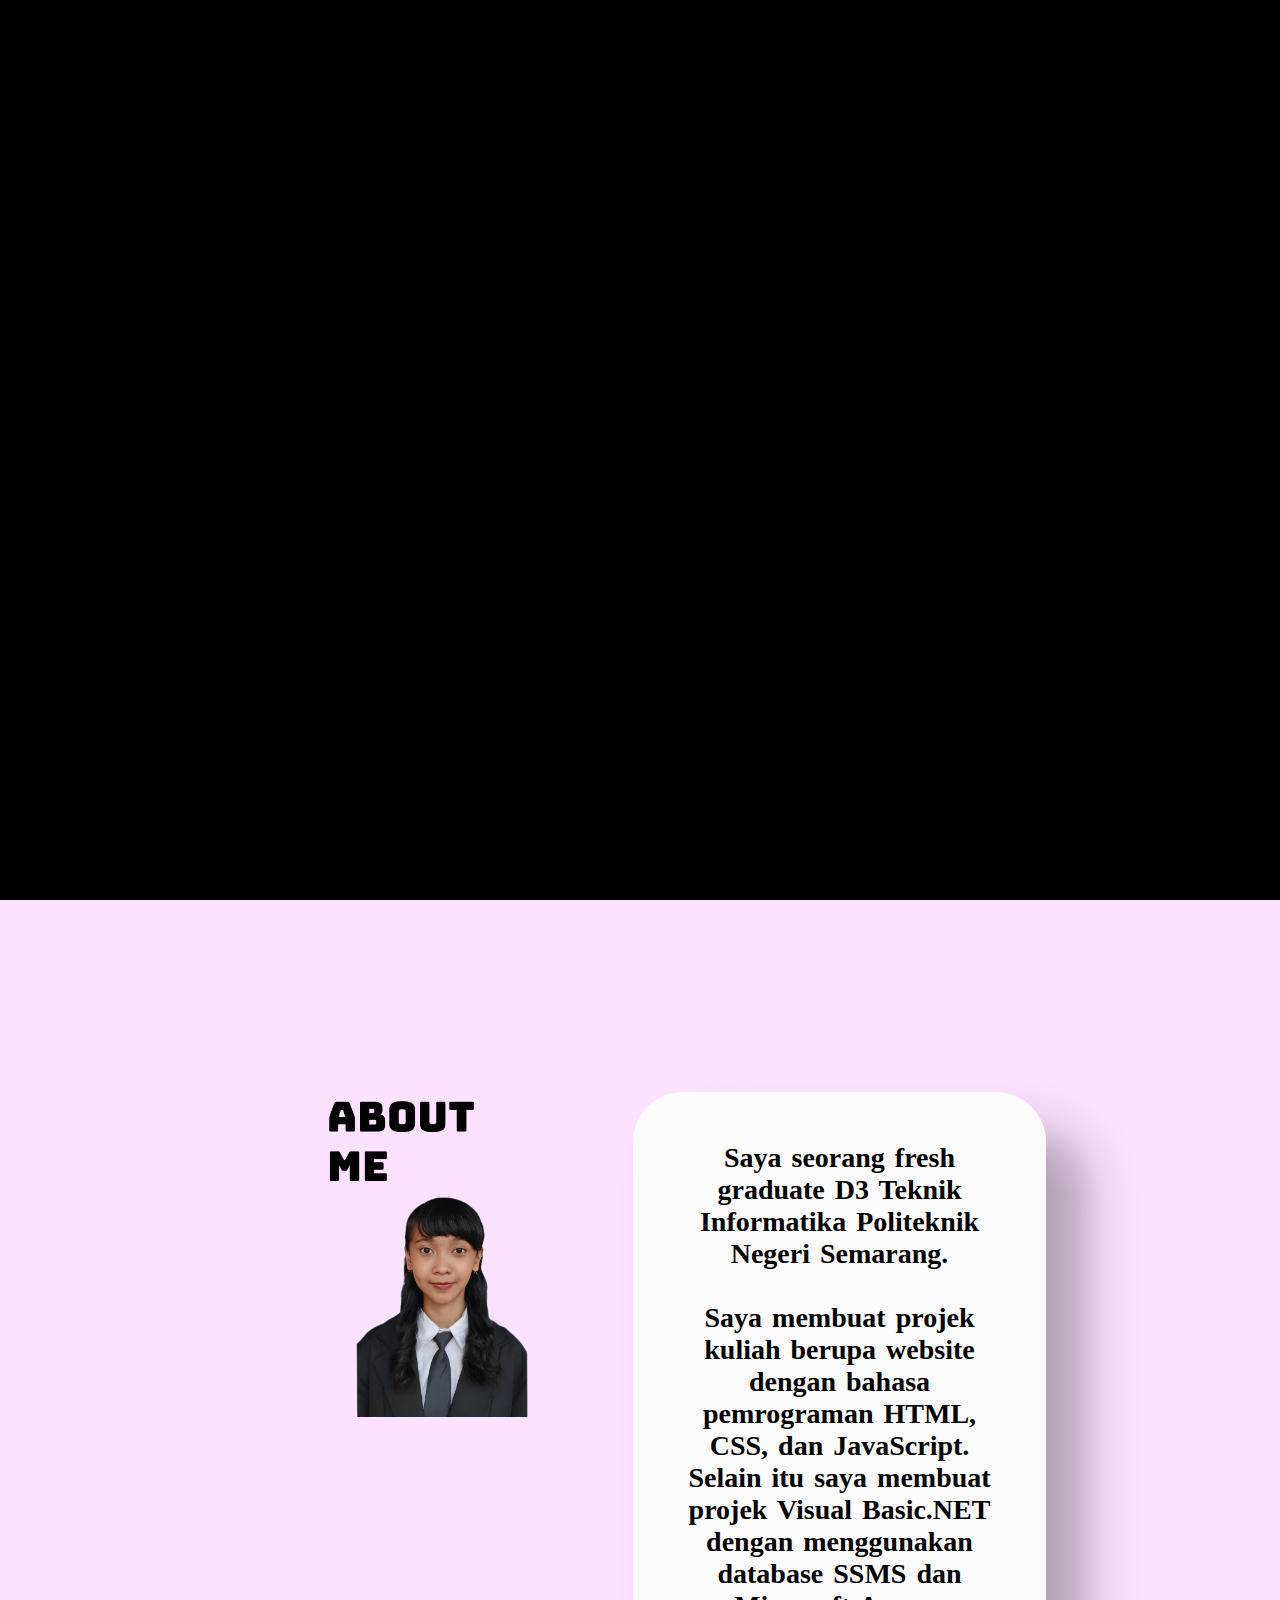
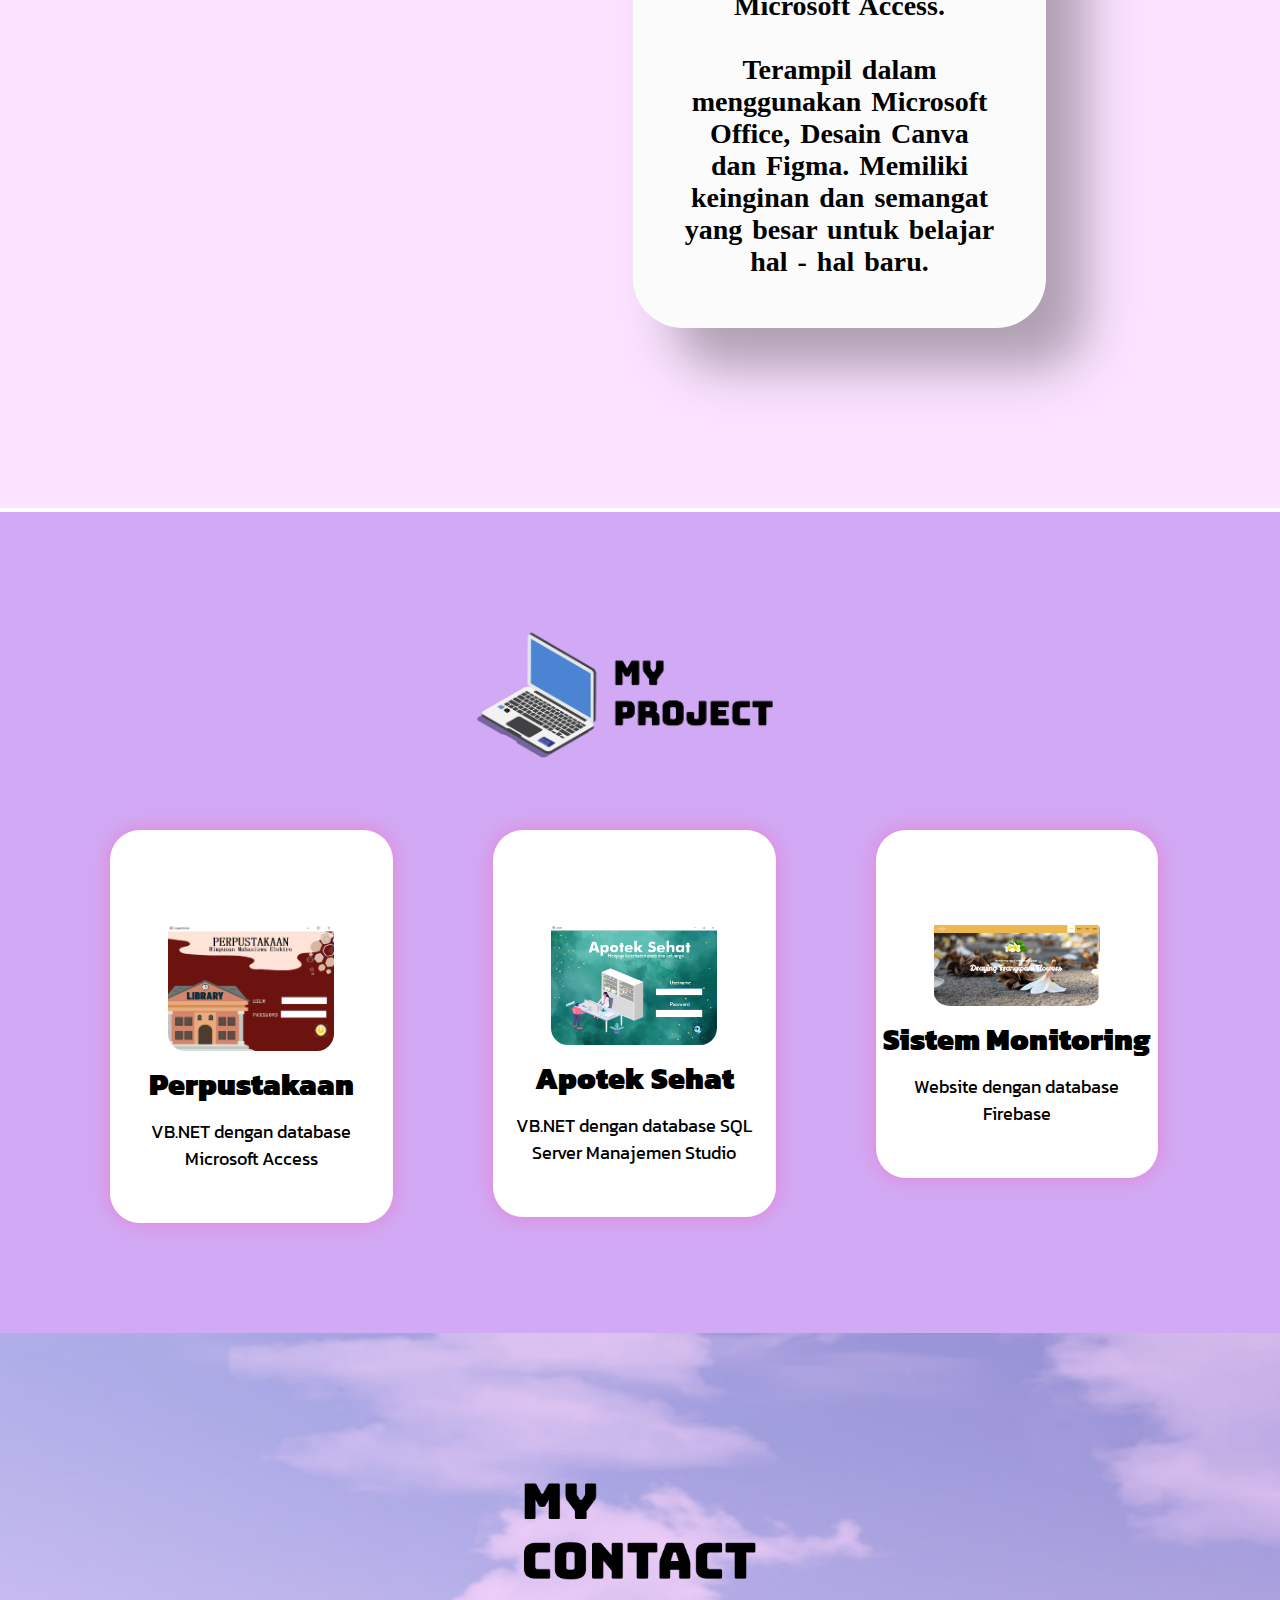
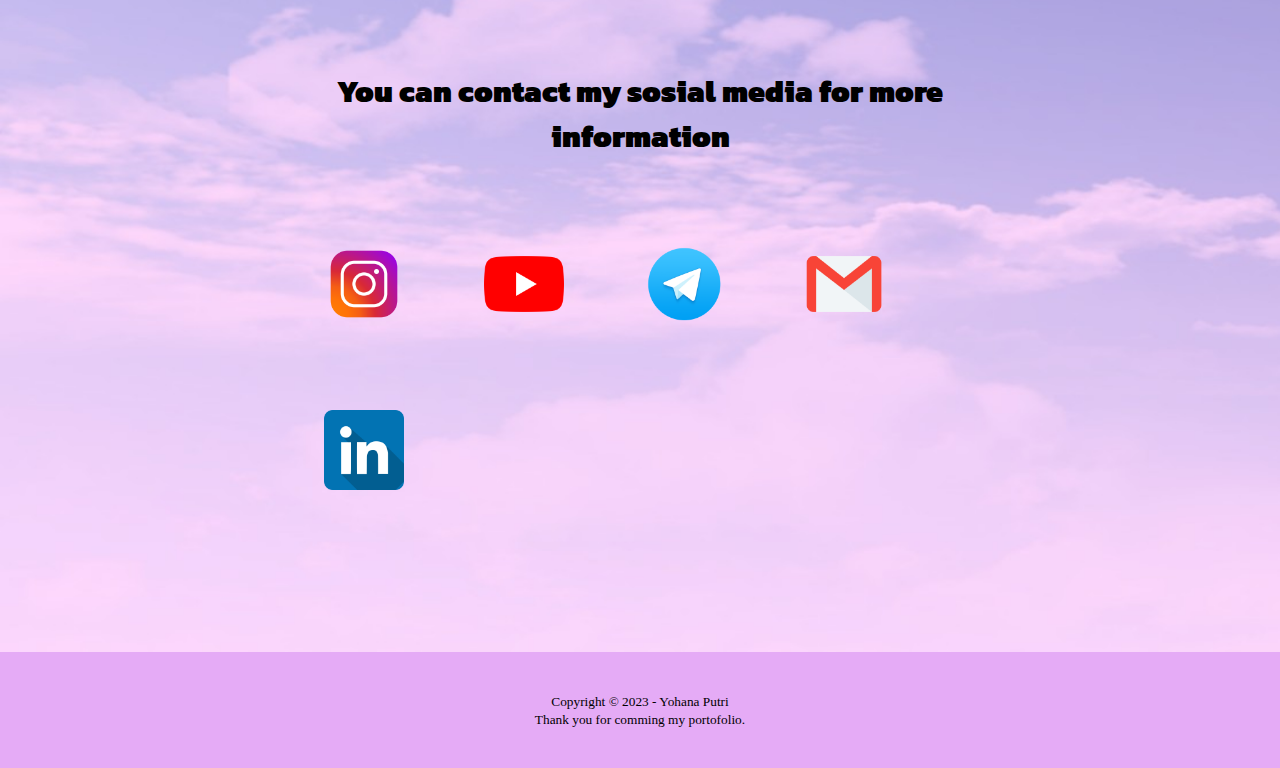
<file: myportofolio/index.html>
<!DOCTYPE html>
<html>
    <head>
        <meta charset="utf-8">
        <meta name="viewport" content="width=device-width, initial-scale=1">
        <title>Yohana Putri</title>
        <link rel="stylesheet" type="text/css" href="css/style.css">
        <style>
            @import url('https://fonts.googleapis.com/css2?family=Kanit&display=swap');
            @import url('https://fonts.googleapis.com/css2?family=Bungee&display=swap');
        </style>
        <script src="https://code.jquery.com/jquery-3.7.0.min.js" integrity="sha256-2Pmvv0kuTBOenSvLm6bvfBSSHrUJ+3A7x6P5Ebd07/g=" crossorigin="anonymous"></script>
        <script src="javascript/navigasi.js"></script>
    </head>

    <body>
        <!--Loading-->
        <div class = "bg-loading">
            <div class = "loading"></div>
        </div>

        <script type = "text/javascript">
            $(document).ready(function(){
                $(".bg-loading").hide();
            })
        </script>



        <!--Header-->
        <header>
            <div class="menu">
                <a href="index.html"><img src="gambar/logo.png"></a>
                <ul>
                    <li class = "active"><a href = "#index">HOME</a></li>
                    <li><a href = "#about">ABOUT</a></li>
                    <li><a href = "#project">PROECT</a></li>
                    <li><a href = "#contact">CONTACT</a></li>
                </ul>
            </div>
        </header>

        <!--Banner-->
        <div id="index" class="banner">
            <div class="background"></div>
            <div class="isi">
                <h4>Hello, my name is</h4>
                <h1>Yohana Putri</h1>
                <h1>Kusumastuti</h1>
                <a href="index.html#about" class = "active"><button>About Me</button></a>
            </div>
        </div>

        <!--About-->
        <div id="about" class="about">
            <div class = "colom">
                <img src="gambar/about.png">
            </div>
            <div class = "colom">
                <h5>
                    <p>Saya seorang fresh graduate D3 Teknik Informatika Politeknik Negeri Semarang.</p><br/>
                    <p>
                        Saya membuat projek kuliah berupa website dengan bahasa pemrograman HTML, CSS, dan 
                        JavaScript. Selain itu saya membuat projek Visual Basic.NET dengan menggunakan 
                        database SSMS dan Microsoft Access.
                    </p><br/>
                    <p>
                        Terampil dalam menggunakan Microsoft Office, 
                        Desain Canva dan Figma. Memiliki keinginan dan semangat yang besar untuk 
                        belajar hal - hal baru.
                    </p>
                </h5>
            </div>
        </div>

        <!--Project-->
        <div id="project" class="project">
            <img src="gambar/project.png">
            <div class="row">
                <!--Kolom 1 Perpustakaan-->
                <div class = "column">
                    <div class="card">
                        <a href="perpustakaan.html"><img src="gambar/perpustakaan/perpustakaan.png"/></a>
                        <h3>Perpustakaan</h3>
                        <h5>VB.NET dengan database Microsoft Access</h5>
                    </div>
                </div>
                
                 <!--Kolom 2-->
                 <div class = "column">
                    <div class="card">
                        <a href="apotek.html"><img src="gambar/apotek/apotek.png"/></a>
                        <h3>Apotek Sehat</h3>
                        <h5>VB.NET dengan database SQL Server Manajemen Studio</h5>
                    </div>
                </div>

                 <!--Kolom 3-->
                 <div class = "column">
                    <div class="card">
                        <a href="sistem_monitoring.html"><img src="gambar/web_monitoring/web_monitoring.png"/></a>
                        <h3>Sistem Monitoring</h3>
                        <h5>Website dengan database Firebase</h5>
                    </div>
                </div>
            </div>
        </div>

        <!--contact-->
        <div id="contact" class="contact">
            <div class="gambar">
                <img src="gambar/my contact.png">
            </div>
            <div class="baris">
                <!--Kolom 1 Perpustakaan-->
                    <div class="kotak">
                        <h3>You can contact my sosial media for more information</h3>
                        <div class="icon">
                            <ul>
                                <li><a href="https://www.instagram.com/yohanaputrii_/"><img src="gambar/ig.png"></a></li>
                                <li><a href="https://www.youtube.com/channel/UCknTGiQ_PKKG6do-4BF7iXA"><img src="gambar/youtube.png"></a></li>
                                <li><a href="https://web.telegram.org/k/#@yohana090"><img src="gambar/telegram.png"></a></li>
                                <li><a href="mailto:email@yohanaputrii.k24@gmail.com"><img src="gambar/email.png"></a></li>
                                <li><a href="https://www.linkedin.com/in/yohana-putri-kusumastuti-86a803299"><img src="gambar/linkedin.png"></a></li>
                            </ul>
                        </div>
                    </div>
            </div>
        </div>

        <footer>
            <div class="foot"></div>
            <small>Copyright &copy; 2023 - Yohana Putri</small><br/>
            <small> Thank you for comming my portofolio.</small>
        </footer>
    </body>

</html>
</file>
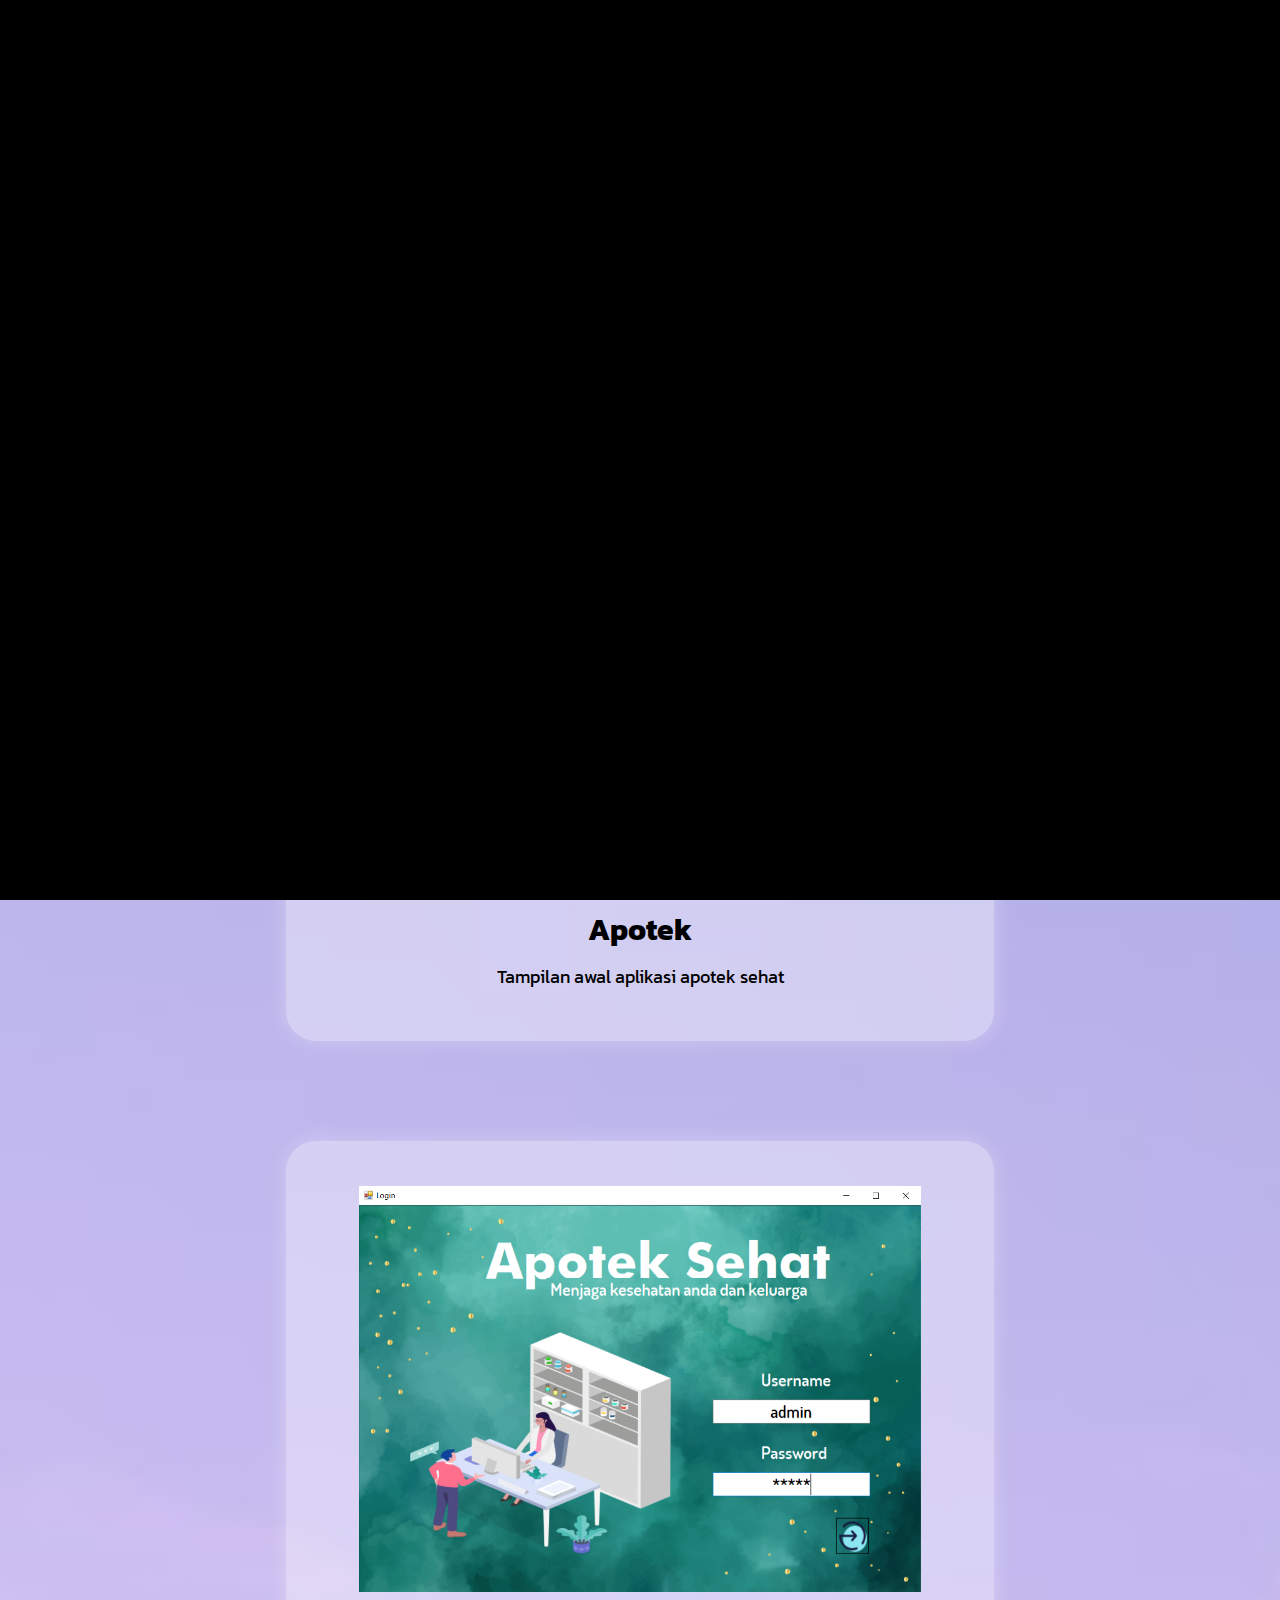
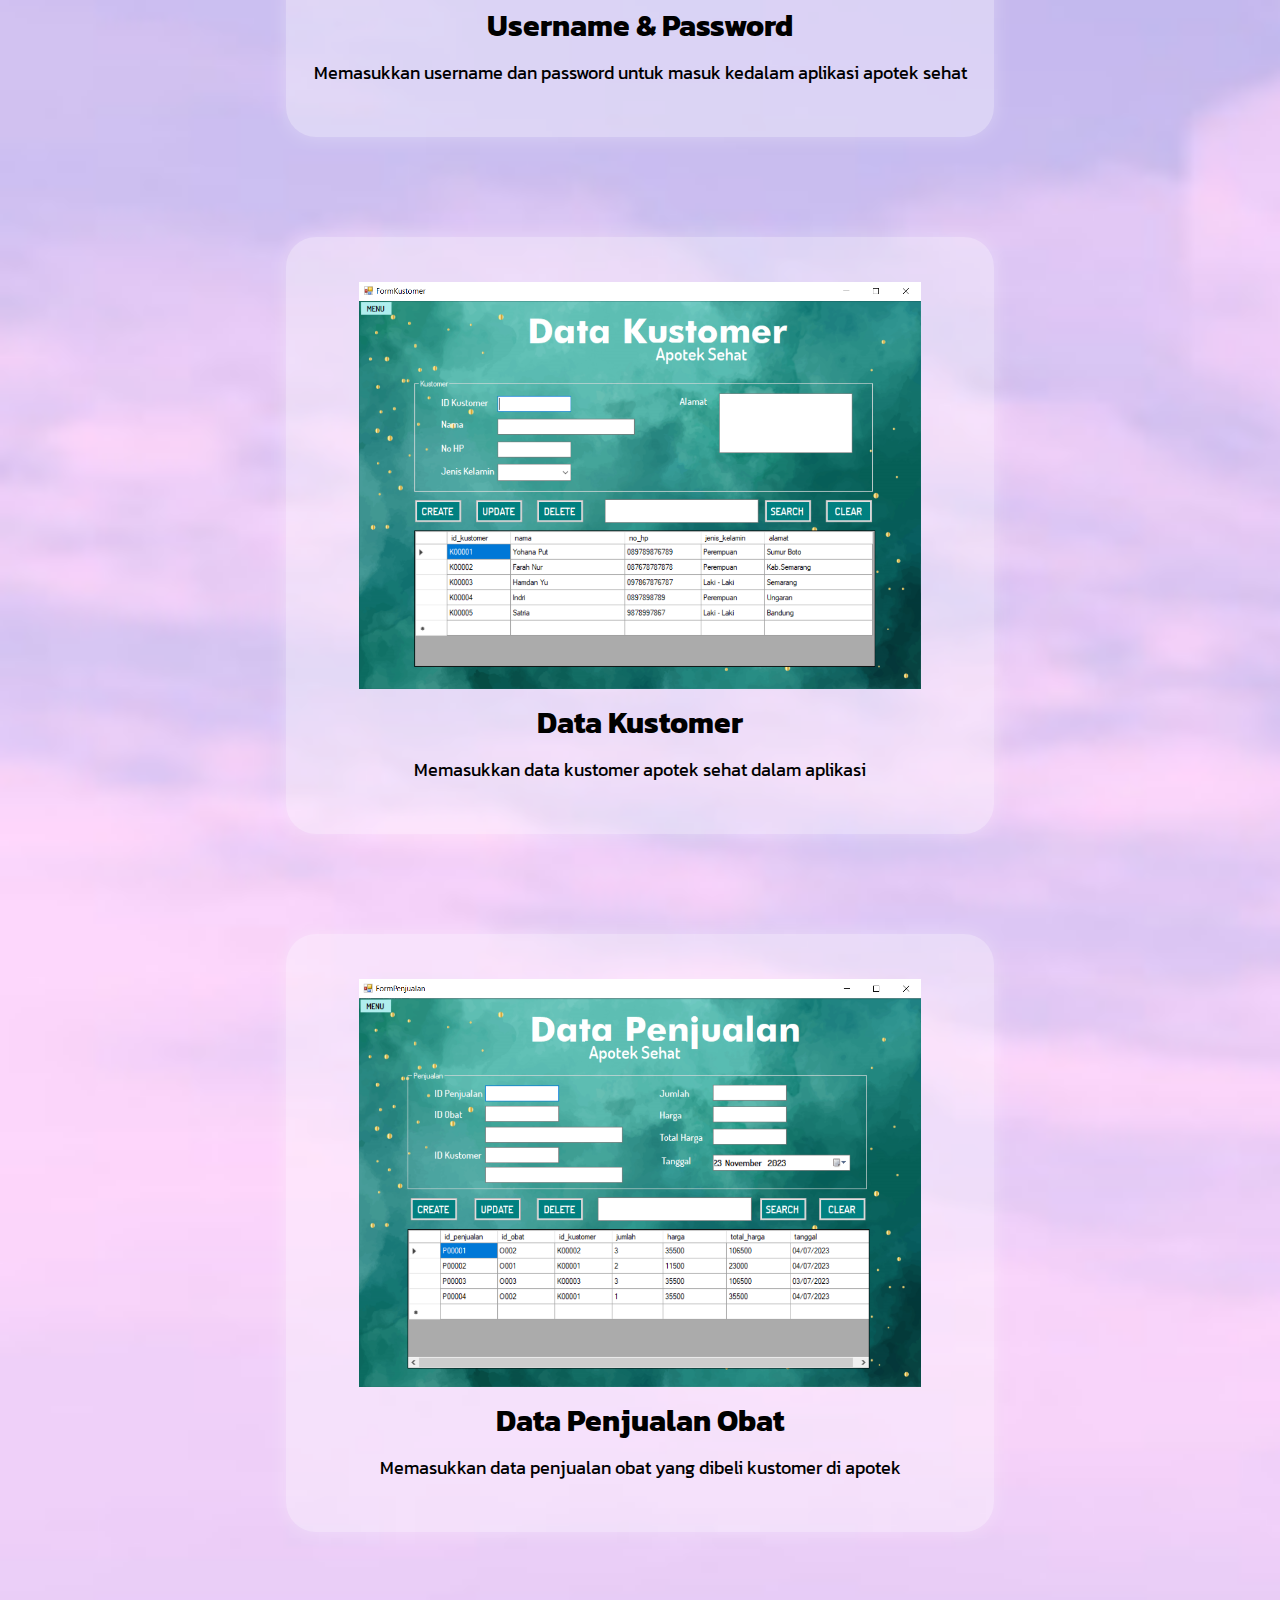
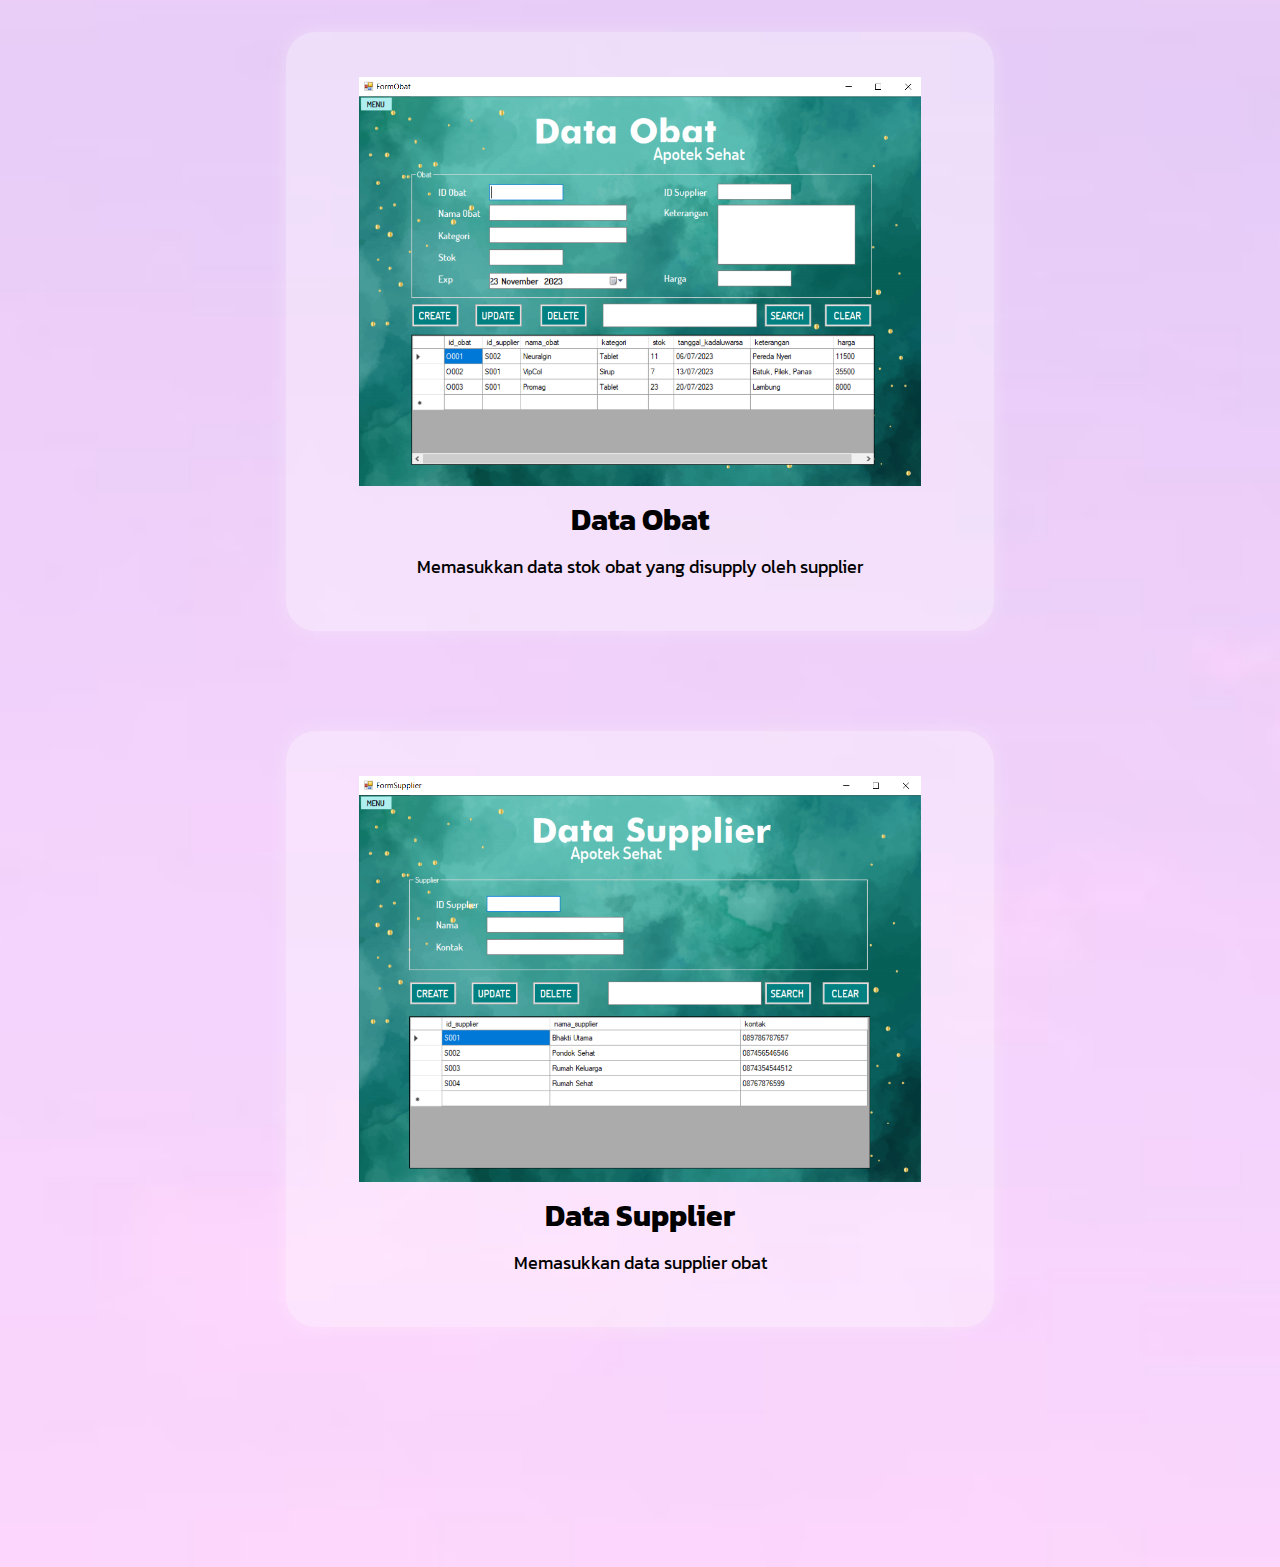
<file: myportofolio/apotek.html>
<!DOCTYPE html>
<html>
    <head>
        <meta charset="utf-8">
        <meta name="viewport" content="width=device-width, initial-scale=1">
        <title>Yohana Putri</title>
        <link rel="stylesheet" type="text/css" href="css/project.css">
        <style>
            @import url('https://fonts.googleapis.com/css2?family=Kanit&display=swap');
            @import url('https://fonts.googleapis.com/css2?family=Bungee&display=swap');
        </style>
        <script src="https://code.jquery.com/jquery-3.7.0.min.js" integrity="sha256-2Pmvv0kuTBOenSvLm6bvfBSSHrUJ+3A7x6P5Ebd07/g=" crossorigin="anonymous"></script>
        <script src="javascript/navigasi.js"></script>
    </head>

    <body>
        <!--Loading-->
        <div class = "bg-loading">
            <div class = "loading"></div>
        </div>

        <script type = "text/javascript">
            $(document).ready(function(){
                $(".bg-loading").hide();
            })
        </script>



        <!--Header-->
        <header>
            <div class="menu">
                <a href="index.html"><img src="gambar/logo.png"></a>
                <ul>
                    <li class = "active"><a href = "apotek.html">PROECT</a></li>
                    <li><a href = "index.html#project">BACK</a></li>
                </ul>
            </div>
        </header>

        <!--Apotek-->
        <div id="index" class="project">   
            <img src="gambar/apotek/apotek_info.png"><br/><br/>
            <div class="isi">

                <!--Kolom 1 Apotek-->
                <div class = "column">
                    <div class="card">
                        <img src="gambar/apotek/apotek.png"/></a>
                        <h3>Apotek</h3>
                        <h5>Tampilan awal aplikasi apotek sehat</h5>
                    </div>
                </div>

                <!--Kolom 2 Apotek-->
                <div class = "column">
                    <div class="card">
                        <img src="gambar/apotek/apotek_password.png"/></a>
                        <h3>Username & Password</h3>
                        <h5>Memasukkan username dan password untuk masuk kedalam aplikasi apotek sehat</h5>
                    </div>
                </div>
                
                 <!--Kolom 3 Apotek-->
                 <div class = "column">
                    <div class="card">
                        <img src="gambar/apotek/apotek_kustomer.png"/></a>
                        <h3>Data Kustomer</h3>
                        <h5>Memasukkan data kustomer apotek sehat dalam aplikasi</h5>
                    </div>
                </div>

                 <!--Kolom 4 Apotek-->
                 <div class = "column">
                    <div class="card">
                        <img src="gambar/apotek/apotek_penjualan.png"/></a>
                        <h3>Data Penjualan Obat</h3>
                        <h5>Memasukkan data penjualan obat yang dibeli kustomer di apotek</h5>
                    </div>
                </div>

                <!--Kolom 5 Apotek-->
                <div class = "column">
                    <div class="card">
                        <img src="gambar/apotek/apotek_obat.png"/></a>
                        <h3>Data Obat</h3>
                        <h5>Memasukkan data stok obat yang disupply oleh supplier</h5>
                    </div>
                </div>

                <!--Kolom 6 Apotek-->
                <div class = "column">
                    <div class="card">
                        <img src="gambar/apotek/apotek_supplier.png"/></a>
                        <h3>Data Supplier</h3>
                        <h5>Memasukkan data supplier obat</h5>
                    </div>
                </div>
            </div>    
        </div>
</file>
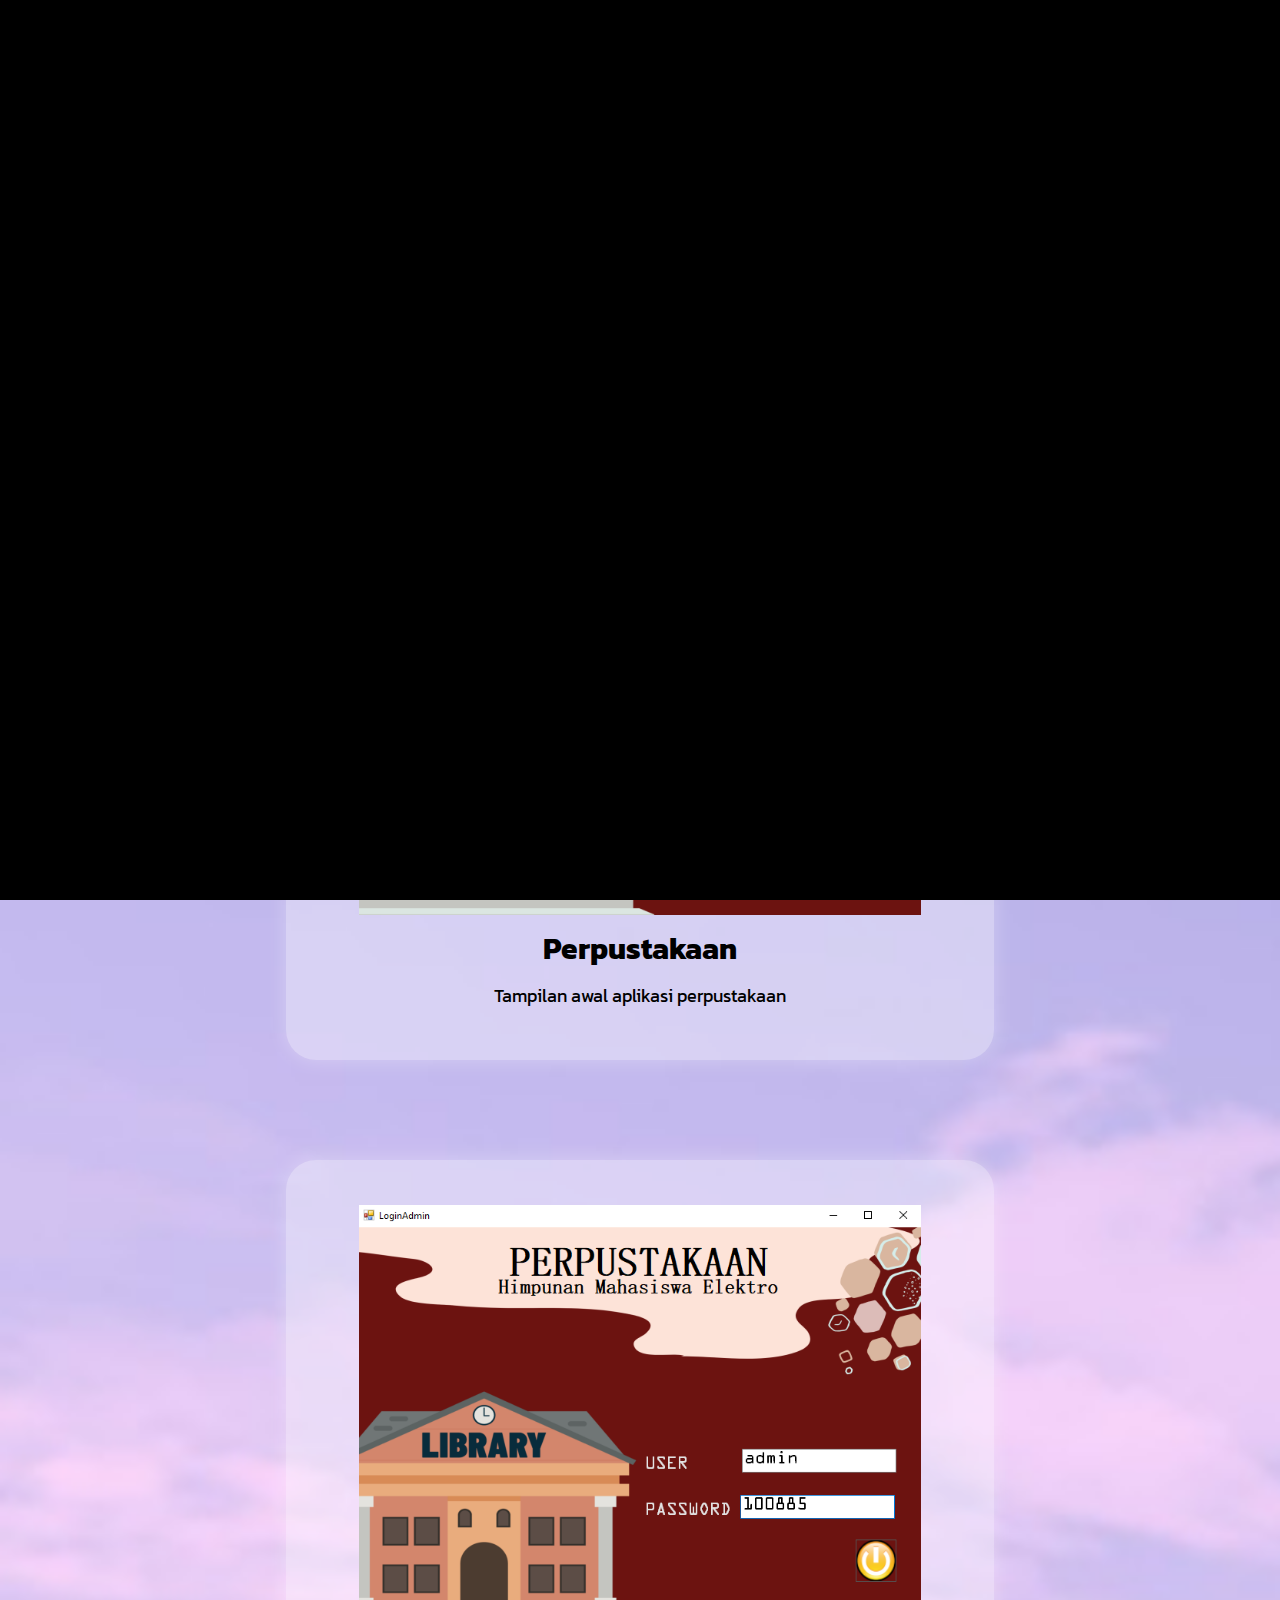
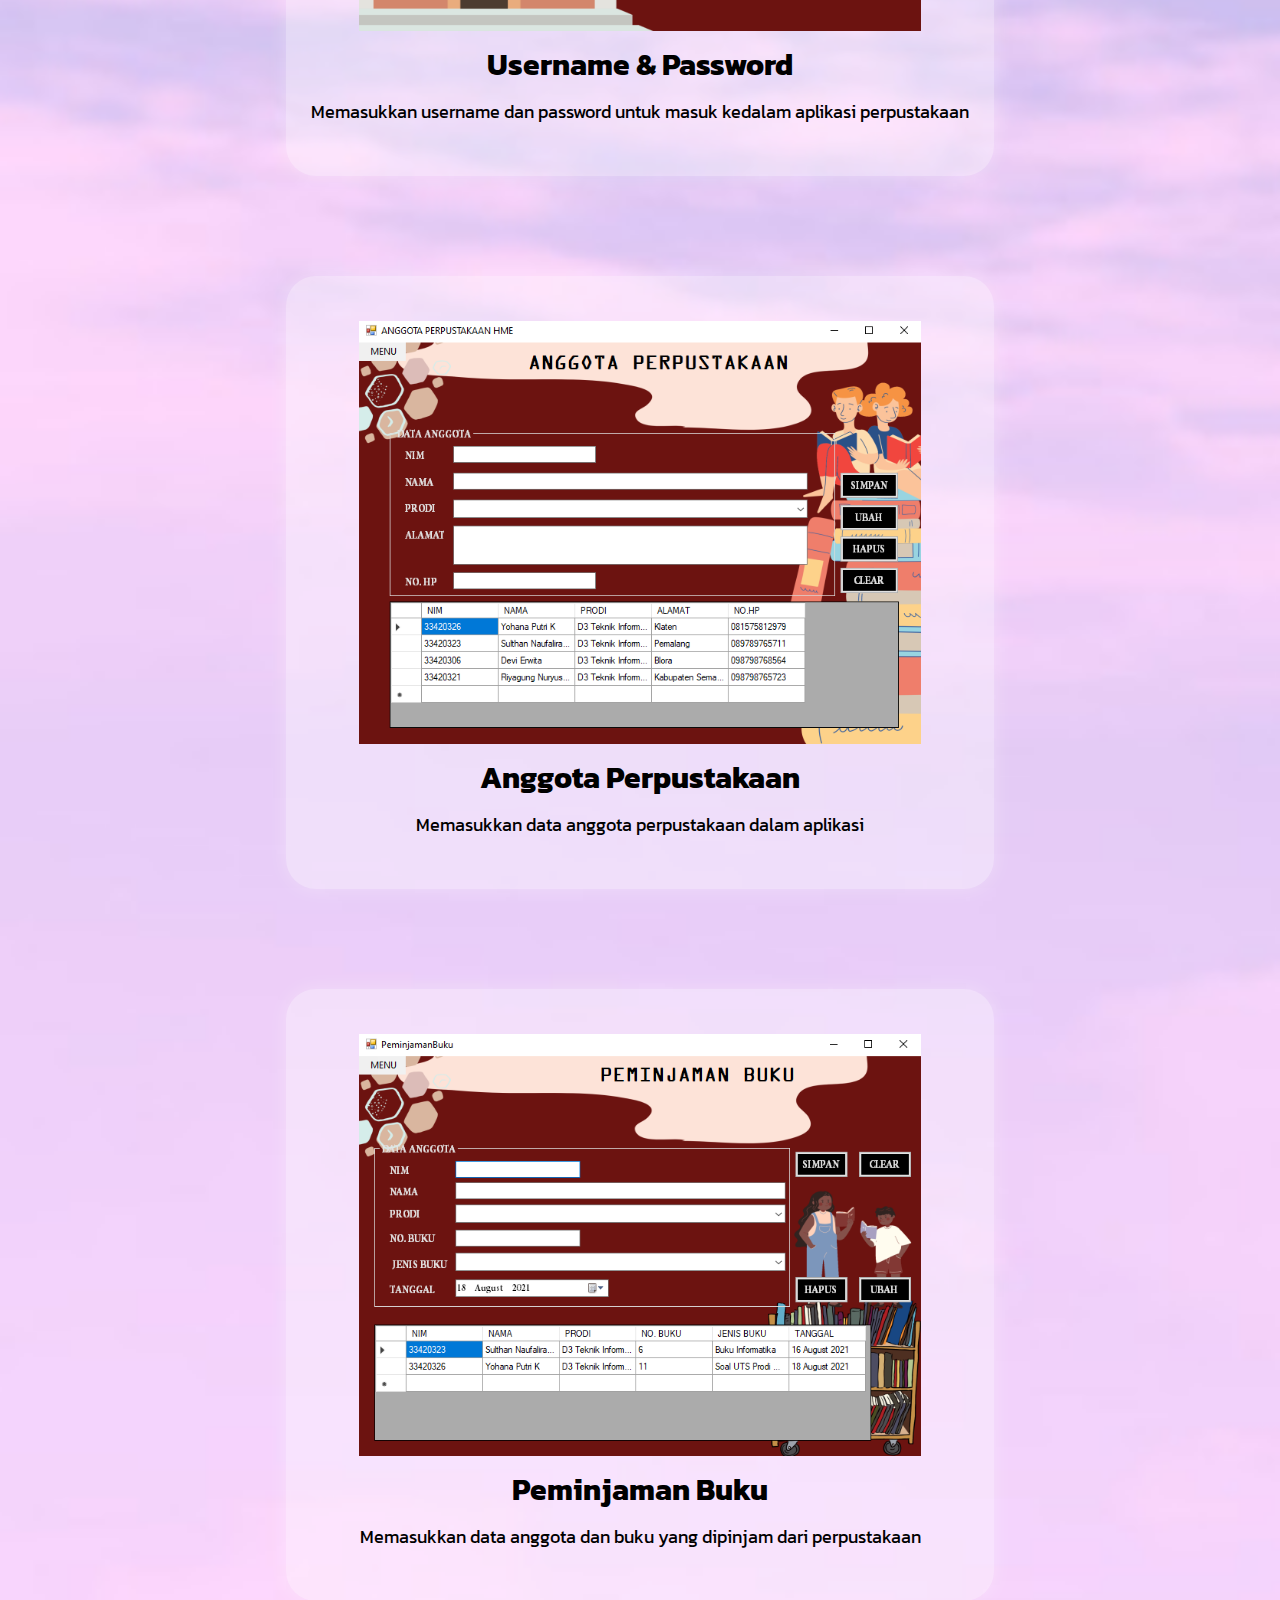
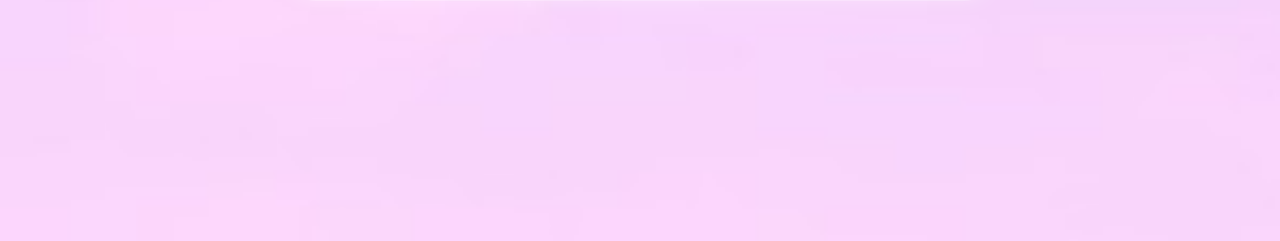
<file: myportofolio/perpustakaan.html>
<!DOCTYPE html>
<html>
    <head>
        <meta charset="utf-8">
        <meta name="viewport" content="width=device-width, initial-scale=1">
        <title>Yohana Putri</title>
        <link rel="stylesheet" type="text/css" href="css/project.css">
        <style>
            @import url('https://fonts.googleapis.com/css2?family=Kanit&display=swap');
            @import url('https://fonts.googleapis.com/css2?family=Bungee&display=swap');
        </style>
        <script src="https://code.jquery.com/jquery-3.7.0.min.js" integrity="sha256-2Pmvv0kuTBOenSvLm6bvfBSSHrUJ+3A7x6P5Ebd07/g=" crossorigin="anonymous"></script>
        <script src="javascript/navigasi.js"></script>
    </head>

    <body>
        <!--Loading-->
        <div class = "bg-loading">
            <div class = "loading"></div>
        </div>

        <script type = "text/javascript">
            $(document).ready(function(){
                $(".bg-loading").hide();
            })
        </script>



        <!--Header-->
        <header>
            <div class="menu">
                <a href="index.html"><img src="gambar/logo.png"></a>
                <ul>
                    <li class = "active"><a href = "perpustakaan.html">PROECT</a></li>
                    <li><a href = "index.html#project">BACK</a></li>
                </ul>
            </div>
        </header>

        <!--Perpustakaan-->
        <div id="index" class="project">   
            <img src="gambar/perpustakaan/perpustakaan_info.png"><br/><br/>
            <div class="isi">

                <!--Kolom 1 Perpustakaan-->
                <div class = "column">
                    <div class="card">
                        <img src="gambar/perpustakaan/perpustakaan.png"/></a>
                        <h3>Perpustakaan</h3>
                        <h5>Tampilan awal aplikasi perpustakaan</h5>
                    </div>
                </div>

                <!--Kolom 2 Perpustakaan-->
                <div class = "column">
                    <div class="card">
                        <img src="gambar/perpustakaan/perpustakaan_password.png"/></a>
                        <h3>Username & Password</h3>
                        <h5>Memasukkan username dan password untuk masuk kedalam aplikasi perpustakaan</h5>
                    </div>
                </div>
                
                 <!--Kolom 3 Perpustakaan-->
                 <div class = "column">
                    <div class="card">
                        <img src="gambar/perpustakaan/perpustakaan_anggota.png"/></a>
                        <h3>Anggota Perpustakaan</h3>
                        <h5>Memasukkan data anggota perpustakaan dalam aplikasi</h5>
                    </div>
                </div>

                 <!--Kolom 4 Perpustakaan-->
                 <div class = "column">
                    <div class="card">
                        <img src="gambar/perpustakaan/perpustakaan_peminjaman.png"/></a>
                        <h3>Peminjaman Buku</h3>
                        <h5>Memasukkan data anggota dan buku yang dipinjam dari perpustakaan</h5>
                    </div>
                </div>
            </div>    
        </div>
</file>
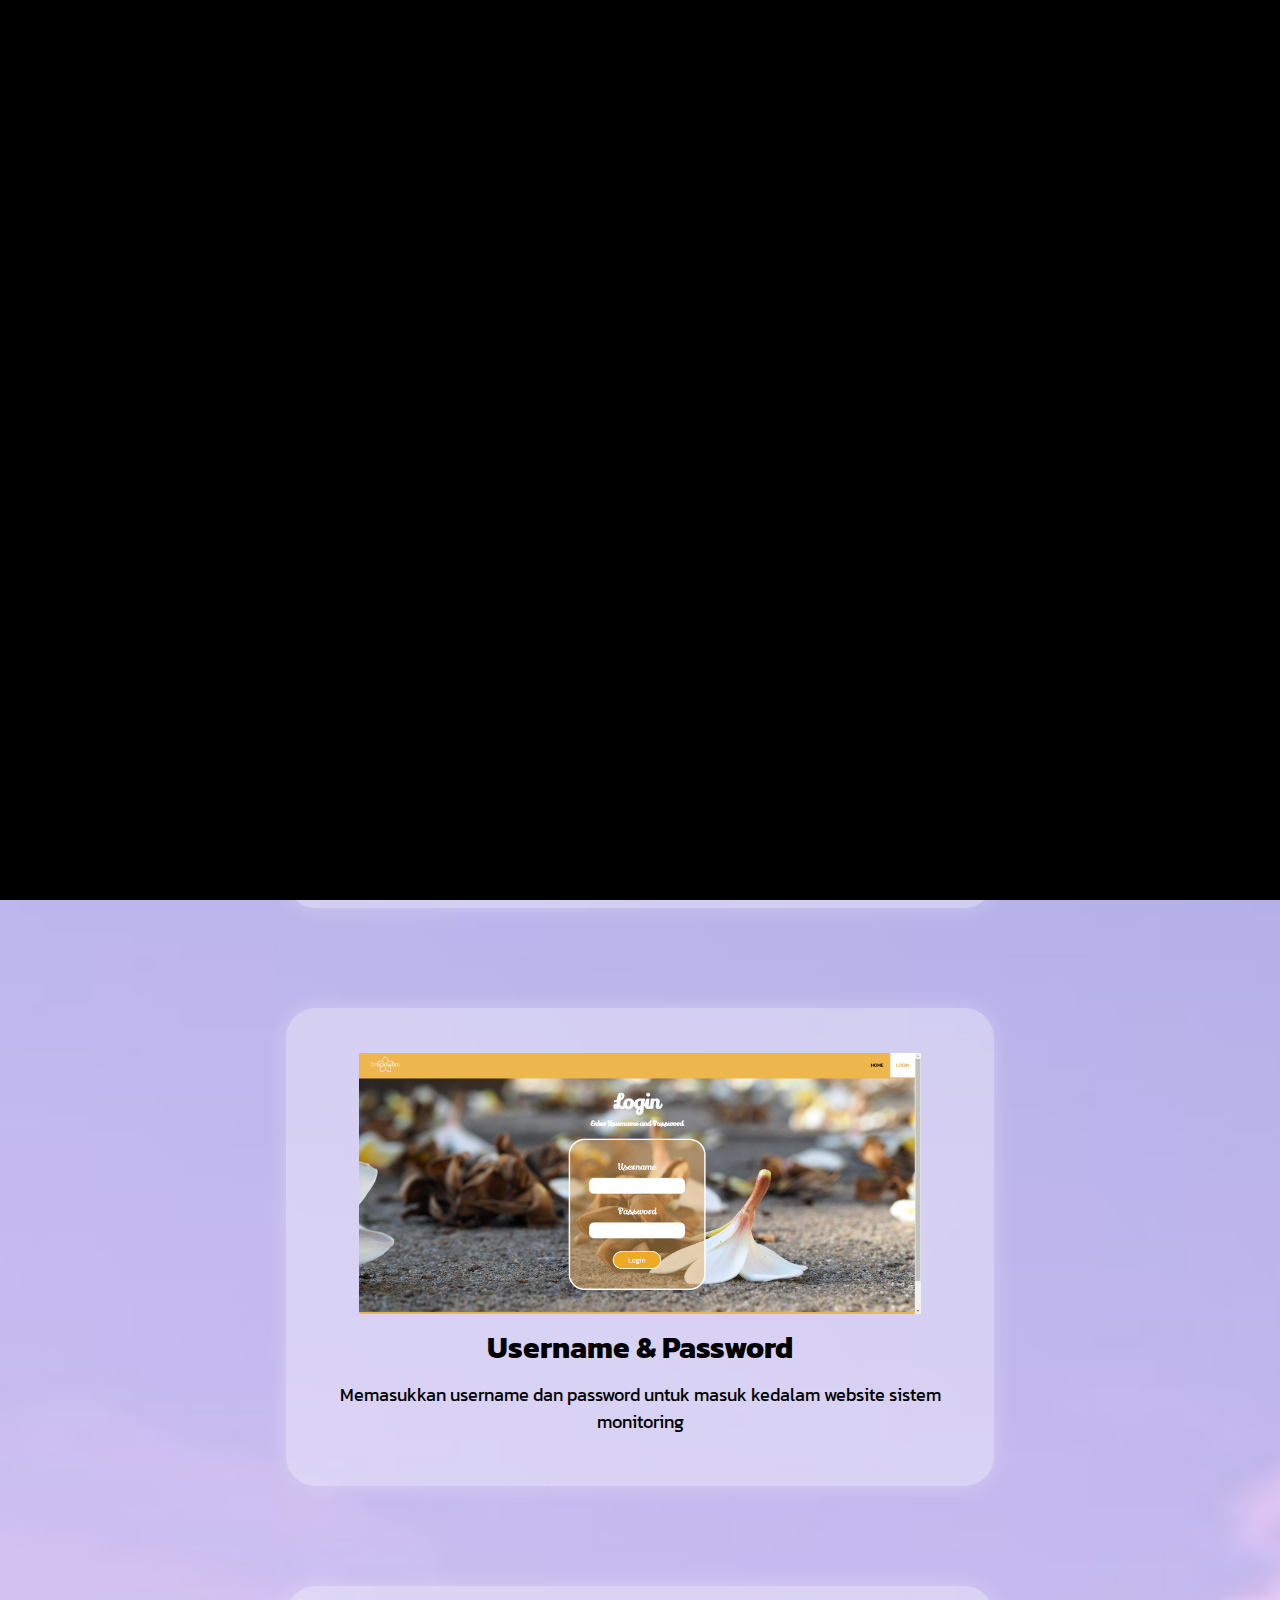
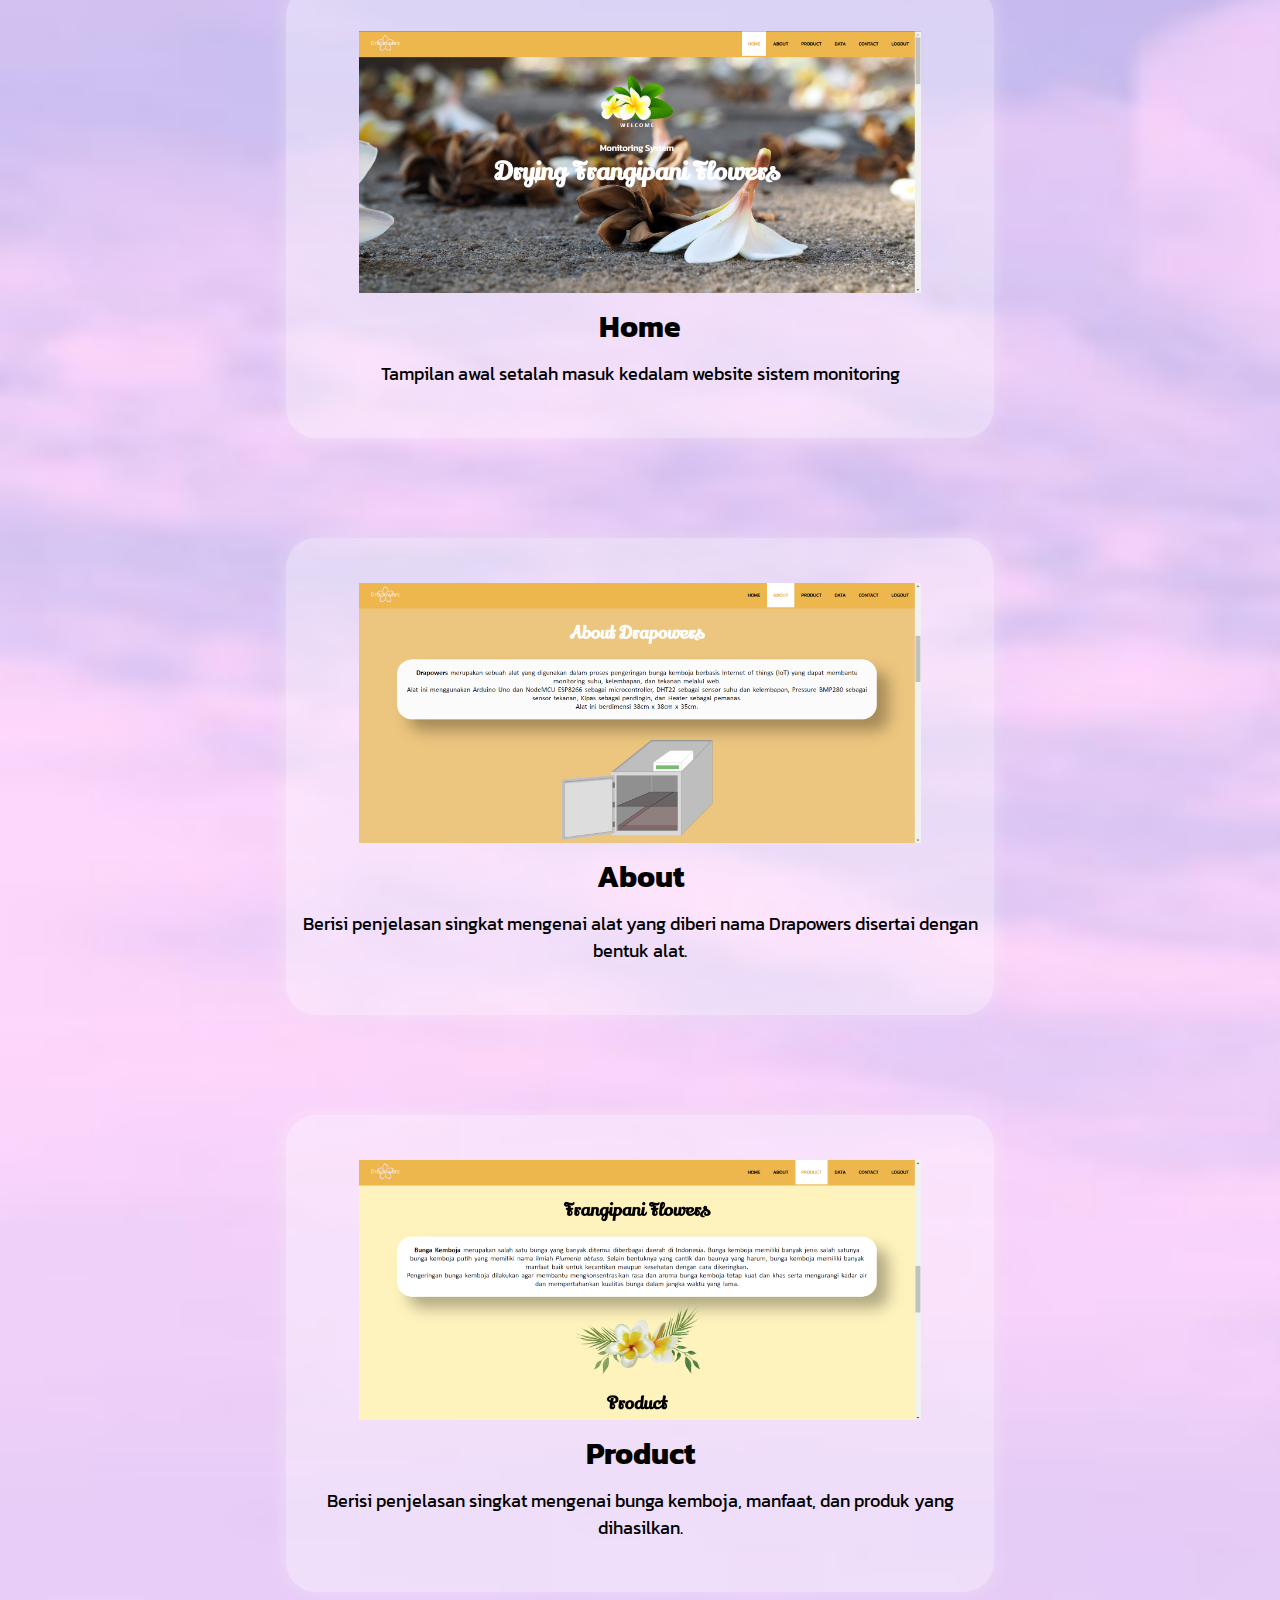
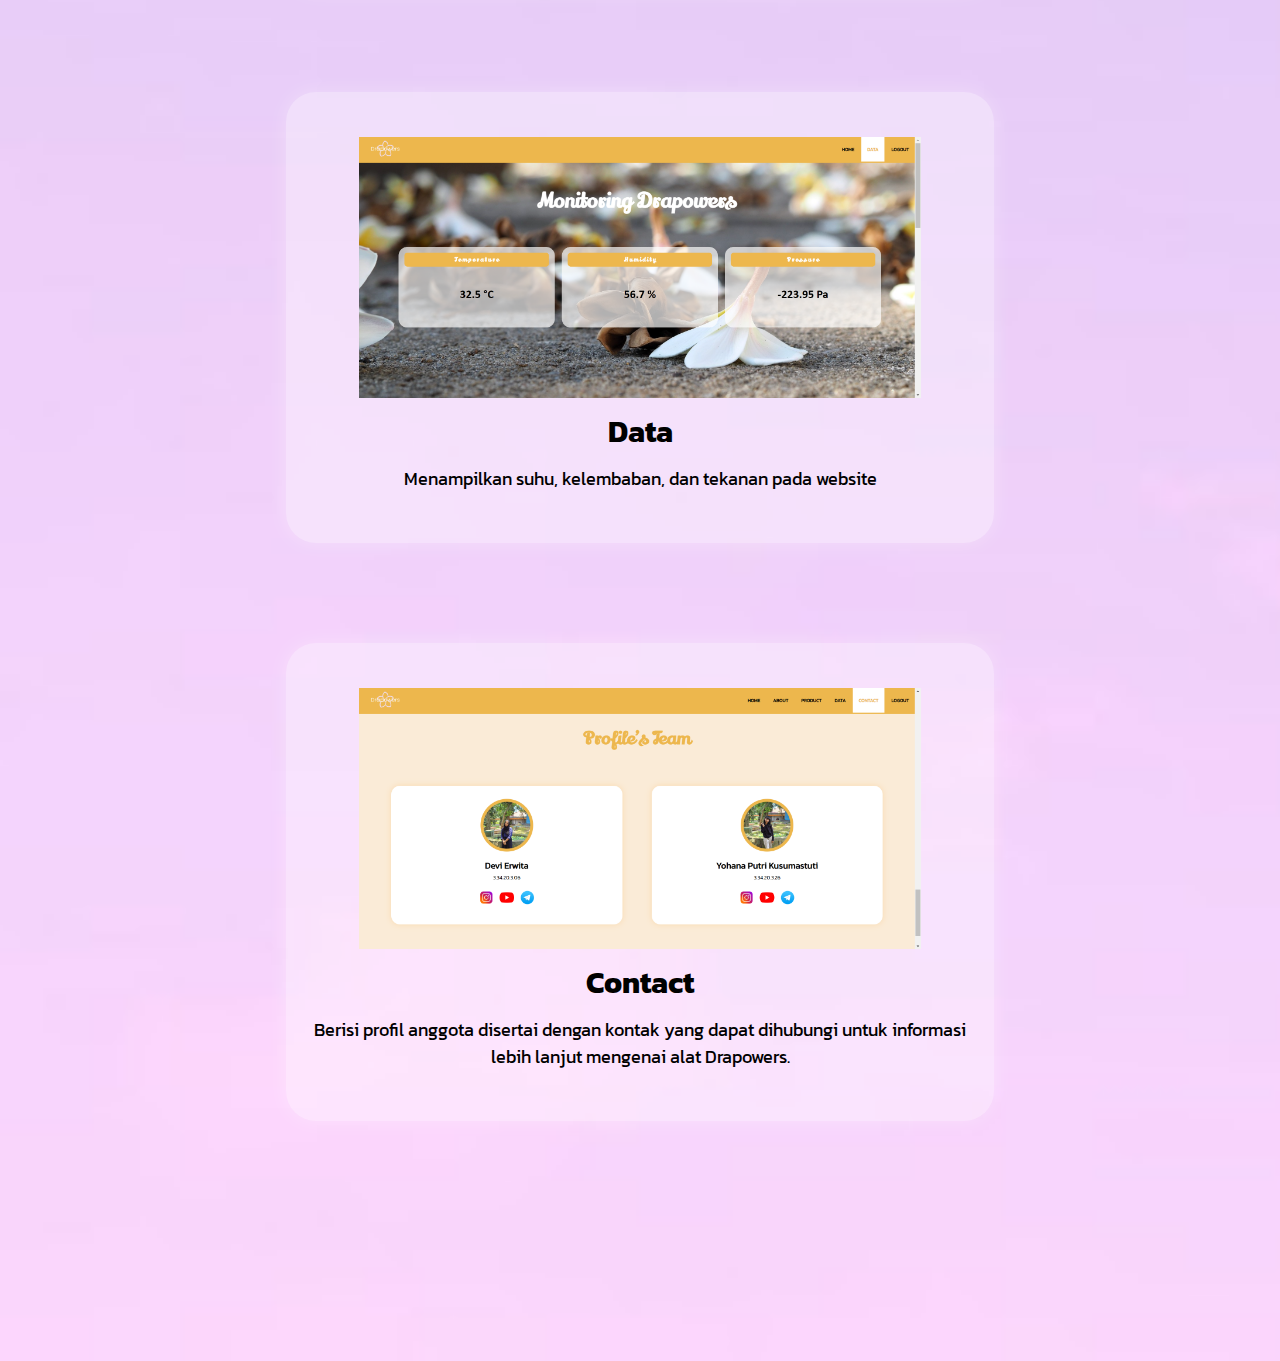
<file: myportofolio/sistem_monitoring.html>
<!DOCTYPE html>
<html>
    <head>
        <meta charset="utf-8">
        <meta name="viewport" content="width=device-width, initial-scale=1">
        <title>Yohana Putri</title>
        <link rel="stylesheet" type="text/css" href="css/project.css">
        <style>
            @import url('https://fonts.googleapis.com/css2?family=Kanit&display=swap');
            @import url('https://fonts.googleapis.com/css2?family=Bungee&display=swap');
        </style>
        <script src="https://code.jquery.com/jquery-3.7.0.min.js" integrity="sha256-2Pmvv0kuTBOenSvLm6bvfBSSHrUJ+3A7x6P5Ebd07/g=" crossorigin="anonymous"></script>
        <script src="javascript/navigasi.js"></script>
    </head>

    <body>
        <!--Loading-->
        <div class = "bg-loading">
            <div class = "loading"></div>
        </div>

        <script type = "text/javascript">
            $(document).ready(function(){
                $(".bg-loading").hide();
            })
        </script>



        <!--Header-->
        <header>
            <div class="menu">
                <a href="index.html"><img src="gambar/logo.png"></a>
                <ul>
                    <li class = "active"><a href = "sistem_monitoring.html">PROECT</a></li>
                    <li><a href = "index.html#project">BACK</a></li>
                </ul>
            </div>
        </header>

        <!--Web_Monitoring-->
        <div id="index" class="project">   
            <img src="gambar/web_monitoring/monitoring_info.png"><br/><br/>
            <div class="isi">

                <!--Kolom 1 Web_Monitoring-->
                <div class = "column">
                    <div class="card">
                        <img src="gambar/web_monitoring/web_monitoring.png"/></a>
                        <h3>Sistem Monitoring</h3>
                        <h5>Tampilan awal website sistem monitoring</h5>
                    </div>
                </div>

                <!--Kolom 2 Web_Monitoring-->
                <div class = "column">
                    <div class="card">
                        <img src="gambar/web_monitoring/web_monitoring_password.png"/></a>
                        <h3>Username & Password</h3>
                        <h5>Memasukkan username dan password untuk masuk kedalam website sistem monitoring</h5>
                    </div>
                </div>
                
                 <!--Kolom 3 Web_Monitoring-->
                 <div class = "column">
                    <div class="card">
                        <img src="gambar/web_monitoring/web_monitoring_home.png"/></a>
                        <h3>Home</h3>
                        <h5>Tampilan awal setalah masuk kedalam website sistem monitoring</h5>
                    </div>
                </div>

                 <!--Kolom 4 Web_Monitoring-->
                 <div class = "column">
                    <div class="card">
                        <img src="gambar/web_monitoring/web_monitoring_about.png"/></a>
                        <h3>About</h3>
                        <h5>Berisi penjelasan singkat mengenai alat yang diberi nama Drapowers disertai dengan bentuk alat.</h5>
                    </div>
                </div>

                <!--Kolom 5 Web_Monitoring-->
                <div class = "column">
                    <div class="card">
                        <img src="gambar/web_monitoring/web_monitoring_product.png"/></a>
                        <h3>Product</h3>
                        <h5>Berisi penjelasan singkat mengenai bunga kemboja, manfaat, dan produk yang dihasilkan.</h5>
                    </div>
                </div>

                <!--Kolom 6 Web_Monitoring-->
                <div class = "column">
                    <div class="card">
                        <img src="gambar/web_monitoring/web_monitoring_data.png"/></a>
                        <h3>Data</h3>
                        <h5>Menampilkan suhu, kelembaban, dan tekanan pada website</h5>
                    </div>
                </div>

                  <!--Kolom 7 Web_Monitoring-->
                  <div class = "column">
                    <div class="card">
                        <img src="gambar/web_monitoring/web_monitoring_contact.png"/></a>
                        <h3>Contact</h3>
                        <h5>Berisi profil anggota disertai dengan kontak yang dapat 
                            dihubungi untuk informasi lebih lanjut mengenai alat Drapowers. </h5>
                    </div>
                </div>
            </div>    
        </div>
</file>
<file: myportofolio/css/style.css>
*{
    padding: 0;
    margin: 0;
    box-sizing: border-box;
}
a{
    color: inherit;
    text-decoration: none;
}

html{
    scroll-behavior: smooth;
}

.bg-loading{
    background-color: rgb(0, 0, 0);
    position: fixed;
    top: 0;
    left: 0;
    right: 0;
    bottom: 0;
    z-index: 999;
    display: flex;
    justify-content: center;
    align-items: center;
}

.bg-loading.loading{
    width: 150px;
    height: 150px;
    border: 10px solid #fff;
    border-radius: 50%;
    border-top-color: white;
    border-right-color: black;
    border-bottom-color: black;
    animation: puterin .88888s linear infinite;
}

@keyframes puterin{
    100%{
        transform: rotate(360deg);
    }
}

/*Header*/
.menu{
    background-color: black;
    color: white;
    position: fixed;
    width: 100%;
    z-index: 1;
}

.menu:after{
    content: '';
    display: block;
    clear: both;
}

.menu a img{
    width: 250px;
    padding: 10px 20px;
}

.menu ul{
    float:  right;
}

.menu ul li{
    display: inline-block;
}

.menu ul li a{
    display: inline-block;
    padding: 30px 20px;
    font-family: 'Kanit';
    font-weight: bold;
}

.menu ul li a:hover{
    background-color: #be80f1;
    color: white;
}

ul li.active{
    background-color: white;
    color: #000000;
}

/*Banner*/
.banner{
    height: auto;
    width: auto;
    background-image: url('../gambar/background.jpg');
    background-size: cover;
    text-align: left;
    color: white;
    padding-top: 240px;
    padding-bottom: 230px; 
}

.banner .isi{
    margin-left: 100px;
}

.banner h4{
    font-family: 'Calibri';
    font-size: 40px;
    margin-top: 30px;
    margin-bottom: 30px;
}
.banner h1{
    font-size: 85px;
    font-family: 'Bungee';
    line-height: 110px;
}

.banner button{
    margin-top: 40px;
    padding: 10px;
    font-size: 24px;
    width: 200px;
    height: auto;
    font-family: 'Kanit';
    background-color:  #000000;;
    color: #fff;
    border-radius:90px;
    box-shadow: 0 0 0 3px white;
    border: none;
    cursor: pointer;
}

.banner button:hover{
    background-color:#ffffff;
    color:#6c1c9c;
    box-shadow: 0 0 0 3px #6c1c9c;
}


/*About*/
.about{
    background-color: #fbe3ff;
    padding: 70px;
    padding-top: 110px;
    display: inline-block;

}
.about .colom{
    float: left;
    width: 45%;
    height: auto;
    padding: 90px 50px;
    text-align: center;
}

.about .colom img{
    width: 50%;
    margin-left: 50%;
}

.about .colom h5{
    color: black;
    background-color: rgb(251, 251, 251);
    box-shadow: 40px 40px 50px rgba(0, 0, 0, 0.3);
    word-spacing: 3px;
    font-family: 'Calibri';
    font-weight: 100px;
    padding: 50px 50px;
    border-radius:50px;
    font-size: 28px;
    width: auto;
    height: auto;
    margin-bottom: 20px;
}


/*Project*/
.project img{
    width: 30%;
    padding-top: 50px;
}

.project{
    text-align: center;
    background-color: #d2a9f4;
    padding: 60px;
    display: inline-block;
    width: 100%;
    height: auto;
}

.row .column{
    float: left;
    width: 33%;
    height: auto;
    padding: 50px 50px;
    text-align: center;
}

.row .column .card{
    display: inline-block;
    list-style: none;
}

.card {
    box-shadow: 0 0 20px rgba(255, 73, 170, 0.384);
    padding: 45px 3px;
    border-radius:30px;
    width: 100%;
    height: 100%;
    

    background-color: white;
    color: black;
    cursor: pointer;
    font-family: 'Kanit';
    font-weight: bold;
    transition: 0.3s;
}

.card img{
    width: 60%;
    height: 50%;
    border-radius: 10%;
}
.card h3{
    padding: 5px 0;
    font-weight: 1000;
    font-size: 30px;
}
.card h5{
    font-weight: 400; 
    font-size: 18px;  
    padding: 6px;
}
.card:hover{
    color: #d363f2;
}
.card:hover{
    transform: scale(1.1);
}



/*Contact*/
.contact{
    text-align: center;
    background-image: url('../gambar/bg.jpeg');
    background-size: cover;
    padding: 60px;
    display: inline-block;
    width: 100%;
    height: auto;
}

.contact .gambar img{
    width: 20%;
    padding-top: 90px;
    padding-bottom: 30px;
}

.baris{
    display: inline-block;
    width: 70%;
    height: auto;
    padding: 50px 50px;
    text-align: center;
}

.kotak {
    /*box-shadow: 0 0 20px rgba(235, 81, 252, 0.3);
    padding: 45px 3px;
    border-radius:30px;
    width: 100%;
    height: 100%;
    

    background-color: rgb(255, 255, 255);
    */
    color: black;
    cursor: pointer;
    font-family: 'Kanit';
    font-weight: bold;
    transition: 0.3s;
}

.kotak h3{
    padding: 5px 0;
    font-weight: 1000;
    font-size: 30px;
}



.icon{
    margin-top: 40px;
    display: inline-block;
    text-align: center;
}
.icon ul {
    display: inline-block;
}
.icon ul li {
    list-style: none;
    margin: 40px 40px;
    float: left;
}
.icon ul li a img{
    display: inline-block;
    width: 80px;
    height: 80px;
    transition: 0.7s;
}
.icon:hover{
    color: #d363f2;
}
.icon :hover{
    transform: scale(1.15);
}

/*FOOTER*/
footer{
    padding: 40px 0;
    background-color: #c84ded79;
    color: rgb(0, 0, 0);
    text-align: center;
}
</file>
<file: myportofolio/css/project.css>
*{
    padding: 0;
    margin: 0;
    box-sizing: border-box;
}
a{
    color: inherit;
    text-decoration: none;
}

html{
    scroll-behavior: smooth;
}

.bg-loading{
    background-color: rgb(0, 0, 0);
    position: fixed;
    top: 0;
    left: 0;
    right: 0;
    bottom: 0;
    z-index: 999;
    display: flex;
    justify-content: center;
    align-items: center;
}

.bg-loading.loading{
    width: 150px;
    height: 150px;
    border: 10px solid #fff;
    border-radius: 50%;
    border-top-color: white;
    border-right-color: black;
    border-bottom-color: black;
    animation: puterin .88888s linear infinite;
}

@keyframes puterin{
    100%{
        transform: rotate(360deg);
    }
}

/*Header*/
.menu{
    background-color: black;
    color: white;
    position: fixed;
    width: 100%;
    z-index: 1;
}

.menu:after{
    content: '';
    display: block;
    clear: both;
}

.menu a img{
    width: 250px;
    padding: 10px 20px;
}

.menu ul{
    float:  right;
}

.menu ul li{
    display: inline-block;
}

.menu ul li a{
    display: inline-block;
    padding: 30px 20px;
    font-family: 'Kanit';
    font-weight: bold;
}

.menu ul li a:hover{
    background-color: #be80f1;
    color: white;
}

ul li.active{
    background-color: white;
    color: #000000;
}

/*Perpustakaan*/
.project{
    height: auto;
    width: auto;
    background-image: url('../gambar/bg.jpeg');
    background-size: cover;
    text-align: center;
    color: white;
    padding-top: 170px;
    padding-bottom: 190px; 
}

/*Project*/
.isi img{
    width: 30%;
}

.isi{
    text-align: center;
    display: inline-block;
    width: 100%;
    height: auto;
}

.isi .column{
    width: auto;
    height: auto;
    padding: 50px 50px;
    text-align: center;
}

.isi .column .card{
    display: inline-block;
    list-style: none;
}

.card {
    box-shadow: 0 0 20px rgba(255, 255, 255, 0.3);
    padding: 45px 3px;
    border-radius:30px;
    width: 60%;
    height: auto;
    

    background-color: rgba(255, 255, 255, 0.358);
    color: black;
    font-family: 'Kanit';
    font-weight: bold;
    transition: 0.3s;
}

.card img{
    width: 80%;
    height: 50%;
}
.card h3{
    padding: 5px 0;
    font-weight: 100px;
    font-size: 30px;
}
.card h5{
    font-weight: 400; 
    font-size: 18px;  
    padding: 6px;
}
</file>
